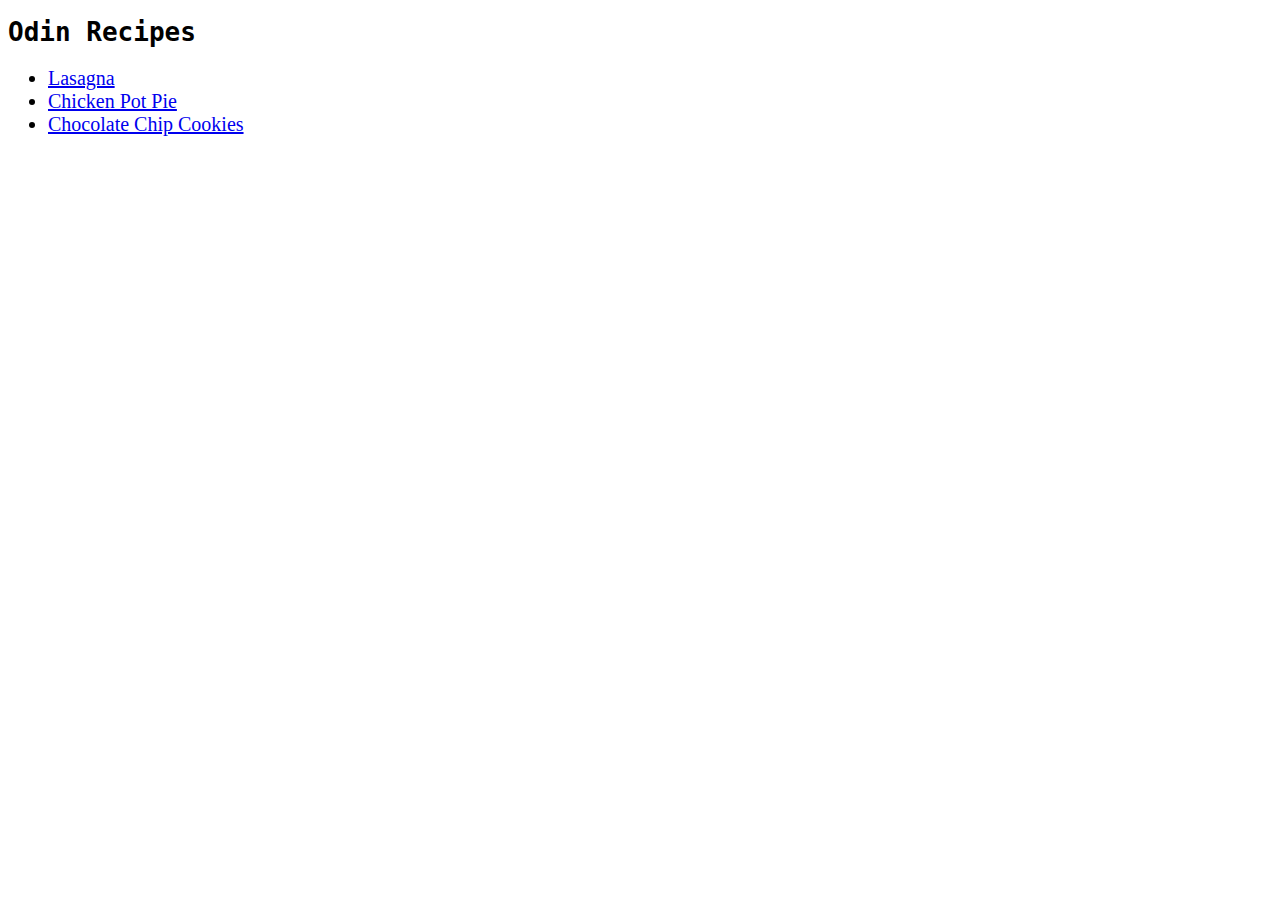
<file: index.html>
<!DOCTYPE html>
<html lang="en">
<head>
    <link rel="stylesheet" href="styles.css">
    <meta charset="UTF-8">
    <meta http-equiv="X-UA-Compatible" content="IE=edge">
    <meta name="viewport" content="width=device-width, initial-scale=1.0">
    <title>Odin Recipes</title>
</head>
<body>
    <h1>Odin Recipes</h1>
    <ul>
        <li><a href="lasagna.html">Lasagna</a></li>
        <li><a href="chicken_pot_pie.html">Chicken Pot Pie</a></li>
        <li><a href="chocolate_chip_cookies.html">Chocolate Chip Cookies</a></li>
    </ul>
</body>
</html>
</file>
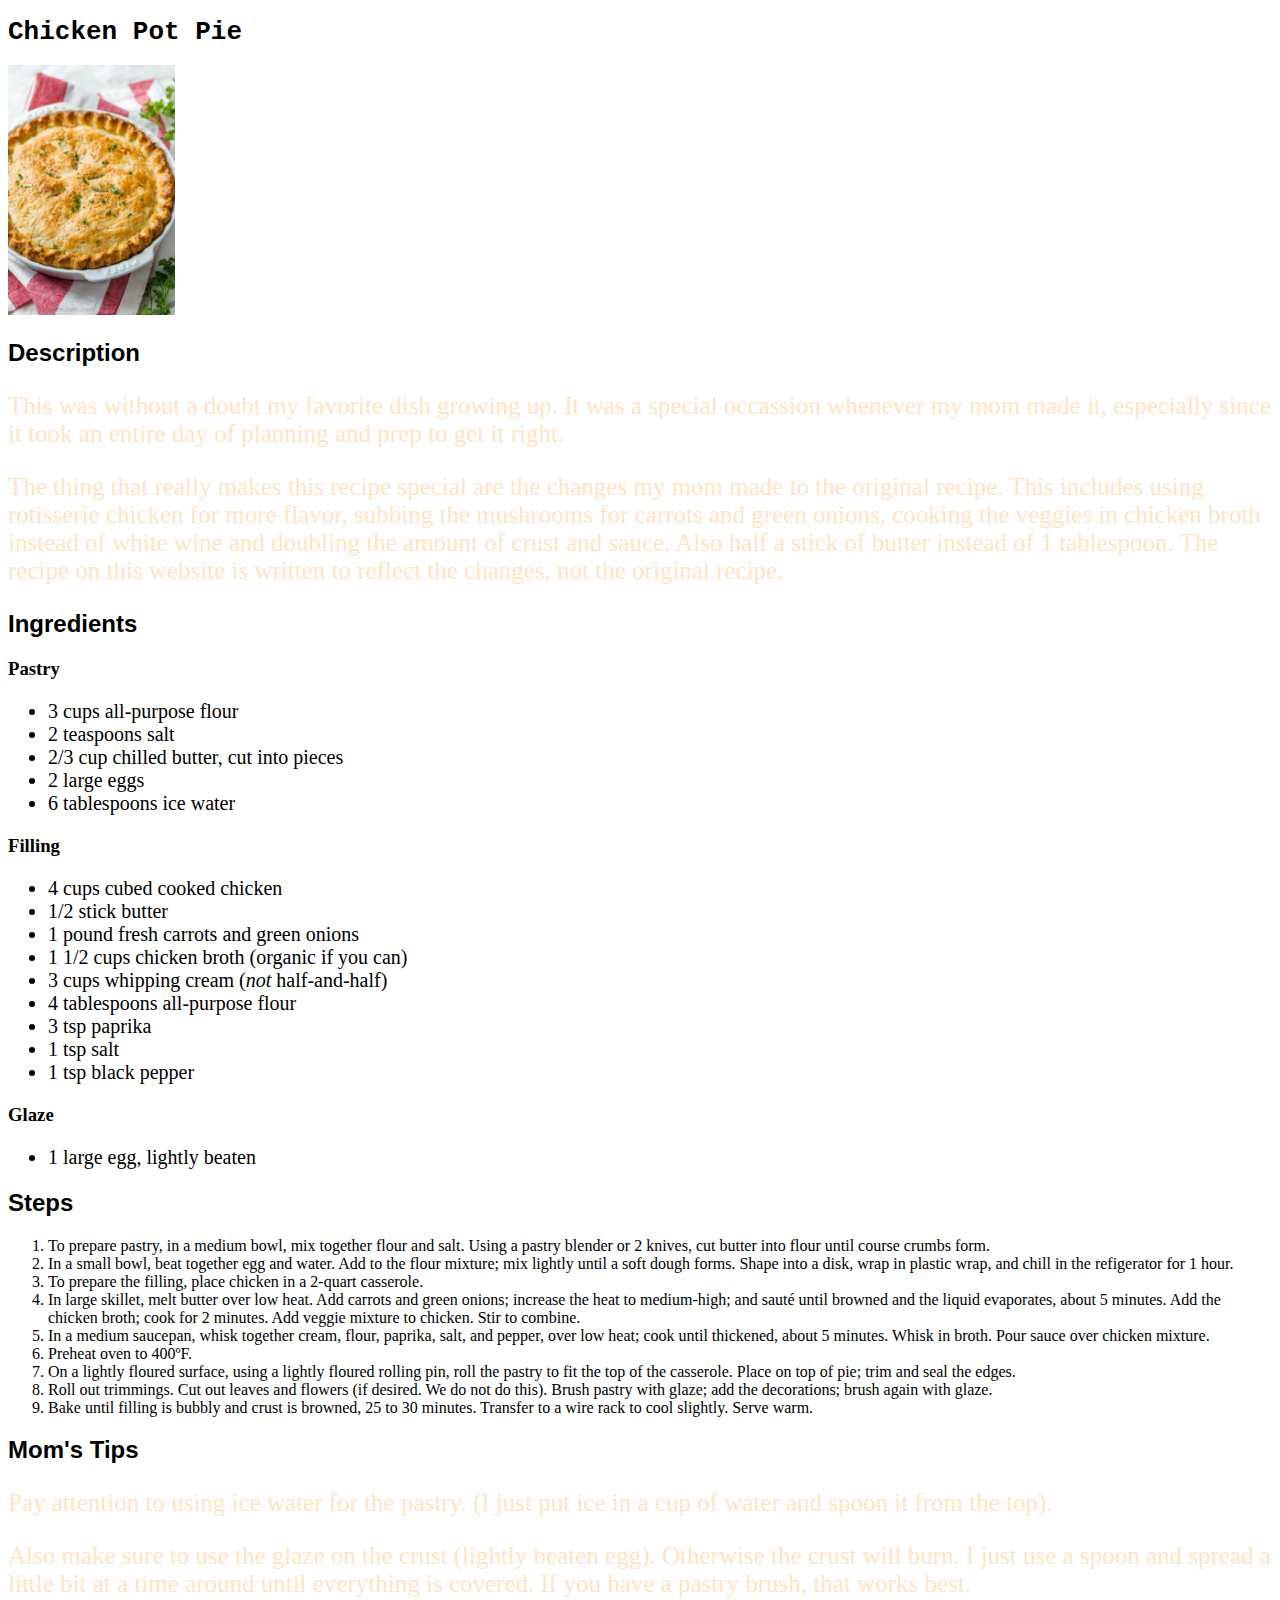
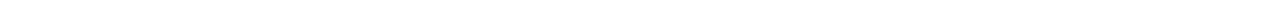
<file: chicken_pot_pie.html>
<!DOCTYPE html>
<html lang="en">
<head>
    <link rel="stylesheet" href="styles.css">
    <meta charset="UTF-8">
    <meta http-equiv="X-UA-Compatible" content="IE=edge">
    <meta name="viewport" content="width=device-width, initial-scale=1.0">
    <title>Chicken Pot Pie</title>
</head>
<body>
    <h1>Chicken Pot Pie</h1>
    <img src="pie.jpg" alt="A pretty good looking chicken pot pie">
    <h2>Description</h2>
    <p>This was without a doubt my favorite dish growing up. It was a special occassion whenever my mom made it, especially since it took an entire day of planning and prep to get it right.</p>
    <p>The thing that really makes this recipe special are the changes my mom made to the original recipe. This includes using rotisserie chicken for more flavor, subbing the mushrooms for carrots and green onions, cooking the veggies in chicken broth instead of white wine and doubling the amount of crust and sauce. Also half a stick of butter instead of 1 tablespoon. The recipe on this website is written to reflect the changes, not the original recipe.</p>
    <h2>Ingredients</h2>
    <h3>Pastry</h3>
    <ul>
        <li>3 cups all-purpose flour</li>
        <li>2 teaspoons salt</li>
        <li>2/3 cup chilled butter, cut into pieces</li>
        <li>2 large eggs</li>
        <li>6 tablespoons ice water</li>
    </ul>
    <h3>Filling</h3>
    <ul>
        <li>4 cups cubed cooked chicken</li>
        <li>1/2 stick butter</li>
        <li>1 pound fresh carrots and green onions</li>
        <li>1 1/2 cups chicken broth (organic if you can)</li>
        <li>3 cups whipping cream (<em>not</em> half-and-half)</li>
        <li>4 tablespoons all-purpose flour</li>
        <li>3 tsp paprika</li>
        <li>1 tsp salt</li>
        <li>1 tsp black pepper</li>
    </ul>
    <h3>Glaze</h3>
    <ul>
        <li>1 large egg, lightly beaten</li>
    </ul>
    <h2>Steps</h2>
    <ol>
        <li>To prepare pastry, in a medium bowl, mix together flour and salt. Using a pastry blender or 2 knives, cut butter into flour until course crumbs form.</li>
        <li>In a small bowl, beat together egg and water. Add to the flour mixture; mix lightly until a soft dough forms. Shape into a disk, wrap in plastic wrap, and chill in the refigerator for 1 hour.</li>
        <li>To prepare the filling, place chicken in a 2-quart casserole.</li>
        <li>In large skillet, melt butter over low heat. Add carrots and green onions; increase the heat to medium-high; and sauté until browned and the liquid evaporates, about 5 minutes. Add the chicken broth; cook for 2 minutes. Add veggie mixture to chicken. Stir to combine.</li>
        <li>In a medium saucepan, whisk together cream, flour, paprika, salt, and pepper, over low heat; cook until thickened, about 5 minutes. Whisk in broth. Pour sauce over chicken mixture.</li>
        <li>Preheat oven to 400ºF.</li>
        <li>On a lightly floured surface, using a lightly floured rolling pin, roll the pastry to fit the top of the casserole. Place on top of pie; trim and seal the edges.</li>
        <li>Roll out trimmings. Cut out leaves and flowers (if desired. We do not do this). Brush pastry with glaze; add the decorations; brush again with glaze.</li>
        <li>Bake until filling is bubbly and crust is browned, 25 to 30 minutes. Transfer to a wire rack to cool slightly. Serve warm.</li>
    </ol>
    <h2>Mom's Tips</h2>
    <p>Pay attention to using ice water for the pastry. (I just put ice in a cup of water and spoon it from the top).</p>
    <p>Also make sure to use the glaze on the crust (lightly beaten egg). Otherwise the crust will burn. I just use a spoon and spread a little bit at a time around until everything is covered. If you have a pastry brush, that works best.</p>
</body>
</html>
</file>
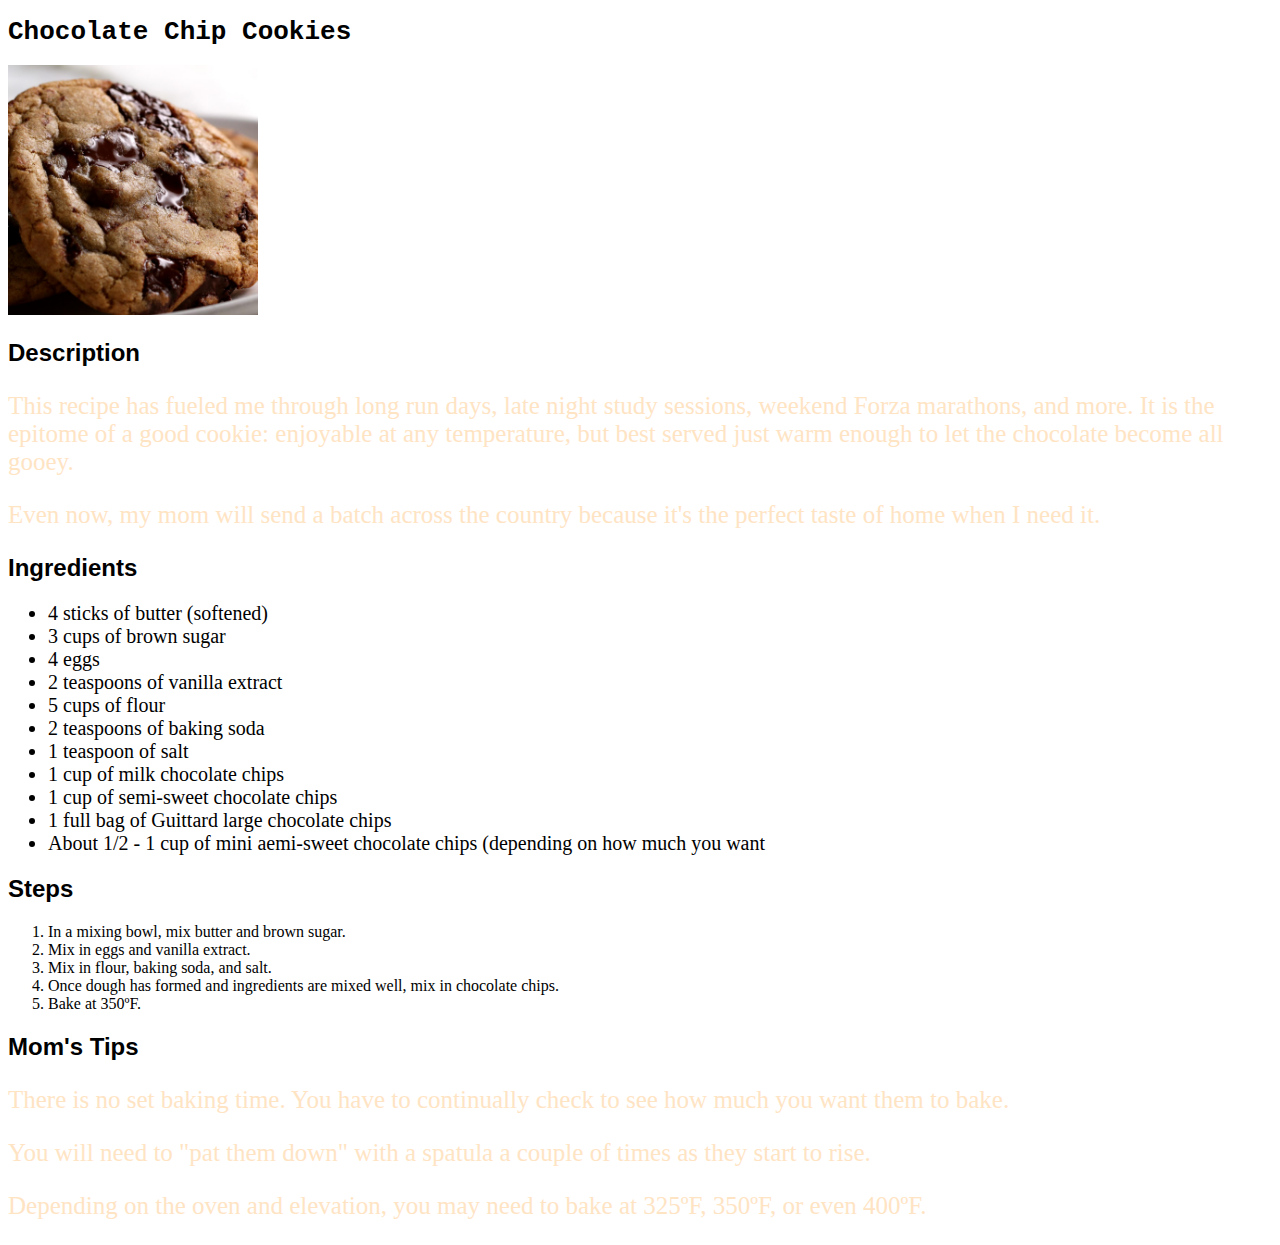
<file: chocolate_chip_cookies.html>
<!DOCTYPE html>
<html lang="en">
<head>
    <link rel="stylesheet" href="styles.css">
    <meta charset="UTF-8">
    <meta http-equiv="X-UA-Compatible" content="IE=edge">
    <meta name="viewport" content="width=device-width, initial-scale=1.0">
    <title>Chocolate Chip Cookies</title>
</head>
<body>
    <h1>Chocolate Chip Cookies</h1>
    <img src="cookies.jpg" alt="A piece of lasagna">
    <h2>Description</h2>
    <p>This recipe has fueled me through long run days, late night study sessions, weekend Forza marathons, and more. It is the epitome of a good cookie: enjoyable at any temperature, but best served just warm enough to let the chocolate become all gooey.</p>
    <p>Even now, my mom will send a batch across the country because it's the perfect taste of home when I need it.</p>
    <h2>Ingredients</h2>
    <ul>
        <li>4 sticks of butter (softened)</li>
        <li>3 cups of brown sugar</li>
        <li>4 eggs</li>
        <li>2 teaspoons of vanilla extract</li>
        <li>5 cups of flour</li>
        <li>2 teaspoons of baking soda</li>
        <li>1 teaspoon of salt</li>
        <li>1 cup of milk chocolate chips</li>
        <li>1 cup of semi-sweet chocolate chips</li>
        <li>1 full bag of Guittard large chocolate chips</li>
        <li>About 1/2 - 1 cup of mini aemi-sweet chocolate chips (depending on how much you want</li>
    </ul>
    <h2>Steps</h2>
    <ol>
        <li>In a mixing bowl, mix butter and brown sugar.</li>
        <li>Mix in eggs and vanilla extract.</li>
        <li>Mix in flour, baking soda, and salt.</li>
        <li>Once dough has formed and ingredients are mixed well, mix in chocolate chips.</li>
        <li>Bake at 350ºF.</li>
    </ol>
    <h2>Mom's Tips</h2>
    <p>There is no set baking time. You have to continually check to see how much you want them to bake.</p>
    <p>You will need to  "pat them down" with a spatula a couple of times as they start to rise.</p>
    <p>Depending on the oven and elevation, you may need to bake at 325ºF, 350ºF, or even 400ºF.</p>
</body>
</html>
</file>
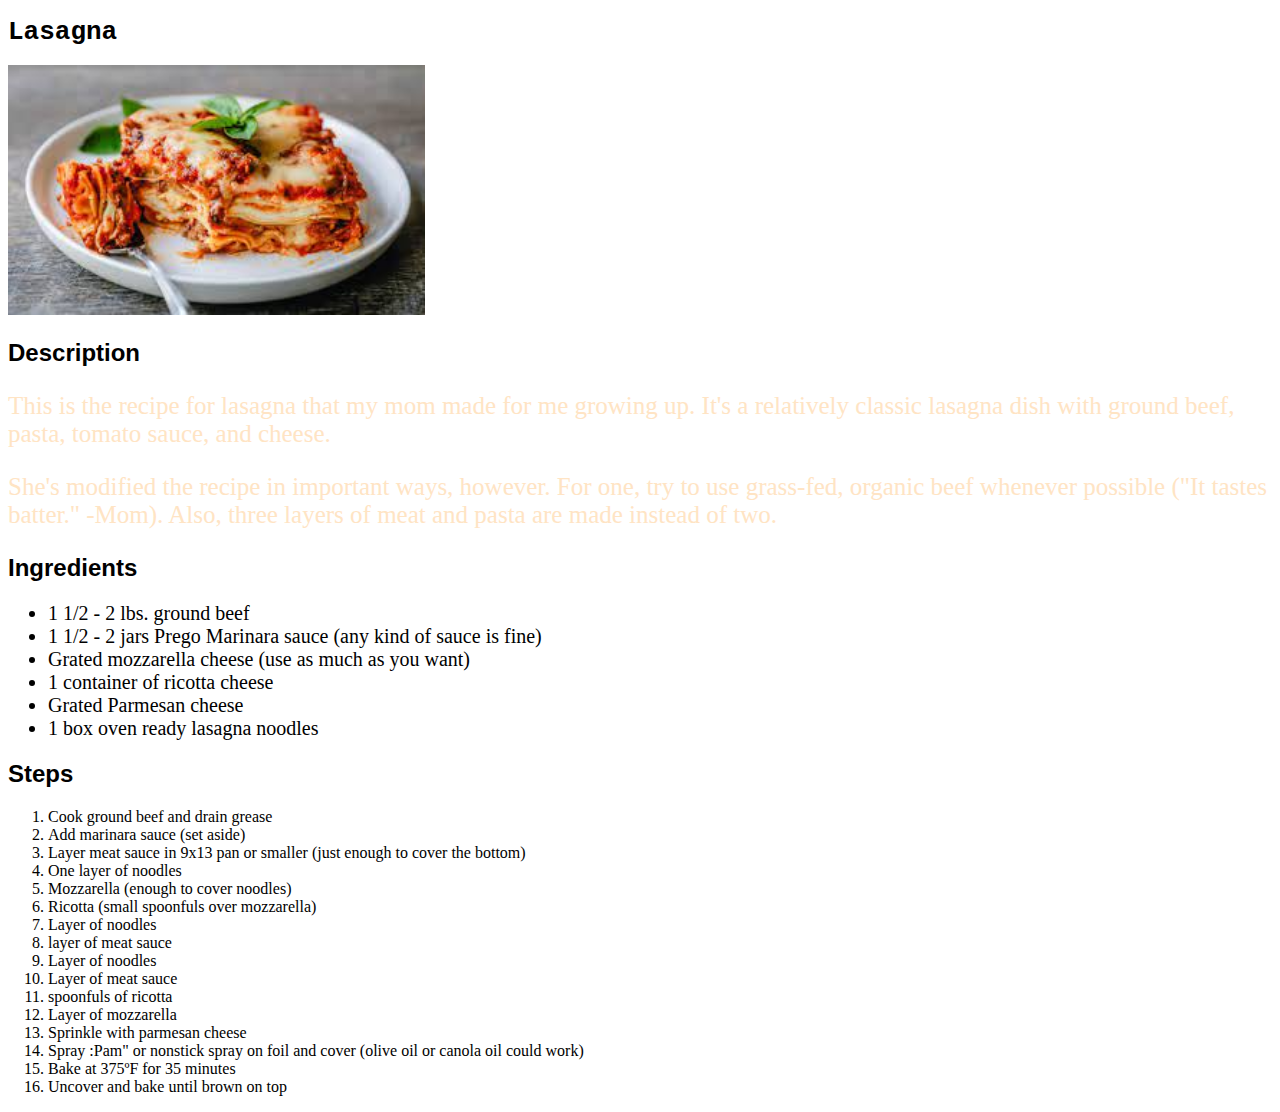
<file: lasagna.html>
<!DOCTYPE html>
<html lang="en">
<head>
    <link rel="stylesheet" href="styles.css">
    <meta charset="UTF-8">
    <meta http-equiv="X-UA-Compatible" content="IE=edge">
    <meta name="viewport" content="width=device-width, initial-scale=1.0">
    <title>Lasagna</title>
</head>
<body>
    <h1>Lasagna</h1>
    <img src="lasagna.jpg" alt="A piece of lasagna">
    <h2>Description</h2>
    <p>This is the recipe for lasagna that my mom made for me growing up. It's a relatively classic lasagna dish with ground beef, pasta, tomato sauce, and cheese.</p>
    <p>She's modified the recipe in important ways, however. For one, try to use grass-fed, organic beef whenever possible ("It tastes batter." -Mom). Also, three layers of meat and pasta are made instead of two.</p>
    <h2>Ingredients</h2>
    <ul>
        <li>1 1/2 - 2 lbs. ground beef</li>
        <li>1 1/2 - 2 jars Prego Marinara sauce (any kind of sauce is fine)</li>
        <li>Grated mozzarella cheese (use as much as you want)</li>
        <li>1 container of ricotta cheese</li>
        <li>Grated Parmesan cheese</li>
        <li>1 box oven ready lasagna noodles</li>
    </ul>
    <h2>Steps</h2>
    <ol>
        <li>Cook ground beef and drain grease</li>
        <li>Add marinara sauce (set aside)</li>
        <li>Layer meat sauce in 9x13 pan or smaller (just enough to cover the bottom)</li>
        <li>One layer of noodles</li>
        <li>Mozzarella (enough to cover noodles)</li>
        <li>Ricotta (small spoonfuls over mozzarella)</li>
        <li>Layer of noodles</li>
        <li>layer of meat sauce</li>
        <li>Layer of noodles</li>
        <li>Layer of meat sauce</li>
        <li>spoonfuls of ricotta</li>
        <li>Layer of mozzarella</li>
        <li>Sprinkle with parmesan cheese</li>
        <li>Spray :Pam" or nonstick spray on foil and cover (olive oil or canola oil could work)</li>
        <li>Bake at 375ºF for 35 minutes</li>
        <li>Uncover and bake until brown on top</li>
    </ol>
</body>
</html>
</file>
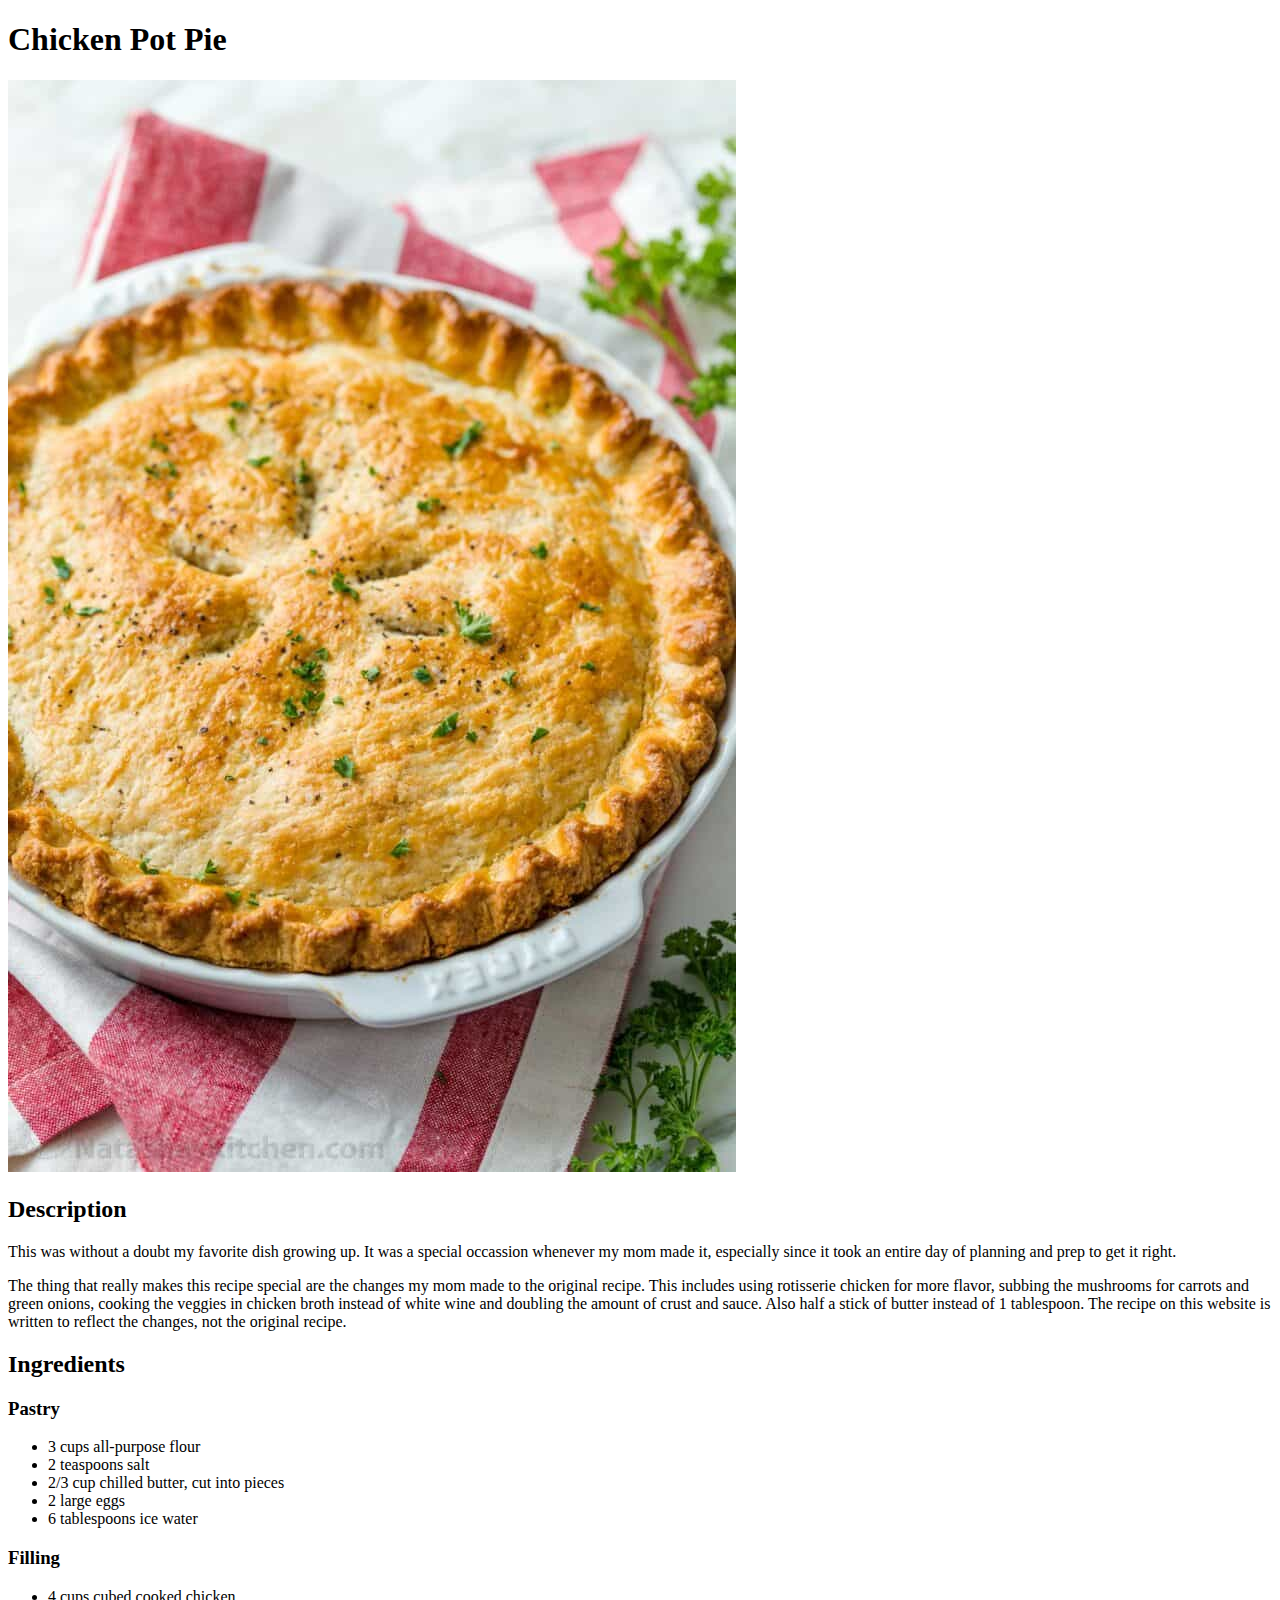
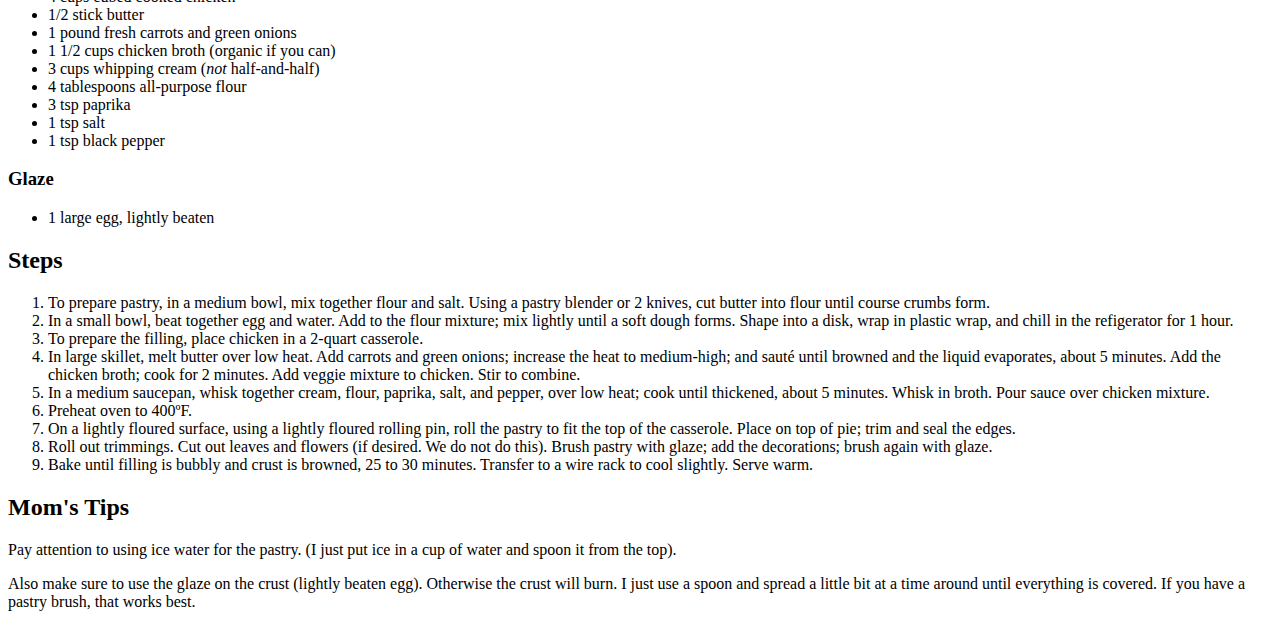
<file: recipes/chicken_pot_pie.html>
<!DOCTYPE html>
<html lang="en">
<head>
    <meta charset="UTF-8">
    <meta http-equiv="X-UA-Compatible" content="IE=edge">
    <meta name="viewport" content="width=device-width, initial-scale=1.0">
    <title>Chicken Pot Pie</title>
</head>
<body>
    <h1>Chicken Pot Pie</h1>
    <img src="../recipes/pie.jpg" alt="A pretty good looking chicken pot pie">
    <h2>Description</h2>
    <p>This was without a doubt my favorite dish growing up. It was a special occassion whenever my mom made it, especially since it took an entire day of planning and prep to get it right.</p>
    <p>The thing that really makes this recipe special are the changes my mom made to the original recipe. This includes using rotisserie chicken for more flavor, subbing the mushrooms for carrots and green onions, cooking the veggies in chicken broth instead of white wine and doubling the amount of crust and sauce. Also half a stick of butter instead of 1 tablespoon. The recipe on this website is written to reflect the changes, not the original recipe.</p>
    <h2>Ingredients</h2>
    <h3>Pastry</h3>
    <ul>
        <li>3 cups all-purpose flour</li>
        <li>2 teaspoons salt</li>
        <li>2/3 cup chilled butter, cut into pieces</li>
        <li>2 large eggs</li>
        <li>6 tablespoons ice water</li>
    </ul>
    <h3>Filling</h3>
    <ul>
        <li>4 cups cubed cooked chicken</li>
        <li>1/2 stick butter</li>
        <li>1 pound fresh carrots and green onions</li>
        <li>1 1/2 cups chicken broth (organic if you can)</li>
        <li>3 cups whipping cream (<em>not</em> half-and-half)</li>
        <li>4 tablespoons all-purpose flour</li>
        <li>3 tsp paprika</li>
        <li>1 tsp salt</li>
        <li>1 tsp black pepper</li>
    </ul>
    <h3>Glaze</h3>
    <ul>
        <li>1 large egg, lightly beaten</li>
    </ul>
    <h2>Steps</h2>
    <ol>
        <li>To prepare pastry, in a medium bowl, mix together flour and salt. Using a pastry blender or 2 knives, cut butter into flour until course crumbs form.</li>
        <li>In a small bowl, beat together egg and water. Add to the flour mixture; mix lightly until a soft dough forms. Shape into a disk, wrap in plastic wrap, and chill in the refigerator for 1 hour.</li>
        <li>To prepare the filling, place chicken in a 2-quart casserole.</li>
        <li>In large skillet, melt butter over low heat. Add carrots and green onions; increase the heat to medium-high; and sauté until browned and the liquid evaporates, about 5 minutes. Add the chicken broth; cook for 2 minutes. Add veggie mixture to chicken. Stir to combine.</li>
        <li>In a medium saucepan, whisk together cream, flour, paprika, salt, and pepper, over low heat; cook until thickened, about 5 minutes. Whisk in broth. Pour sauce over chicken mixture.</li>
        <li>Preheat oven to 400ºF.</li>
        <li>On a lightly floured surface, using a lightly floured rolling pin, roll the pastry to fit the top of the casserole. Place on top of pie; trim and seal the edges.</li>
        <li>Roll out trimmings. Cut out leaves and flowers (if desired. We do not do this). Brush pastry with glaze; add the decorations; brush again with glaze.</li>
        <li>Bake until filling is bubbly and crust is browned, 25 to 30 minutes. Transfer to a wire rack to cool slightly. Serve warm.</li>
    </ol>
    <h2>Mom's Tips</h2>
    <p>Pay attention to using ice water for the pastry. (I just put ice in a cup of water and spoon it from the top).</p>
    <p>Also make sure to use the glaze on the crust (lightly beaten egg). Otherwise the crust will burn. I just use a spoon and spread a little bit at a time around until everything is covered. If you have a pastry brush, that works best.</p>
</body>
</html>
</file>
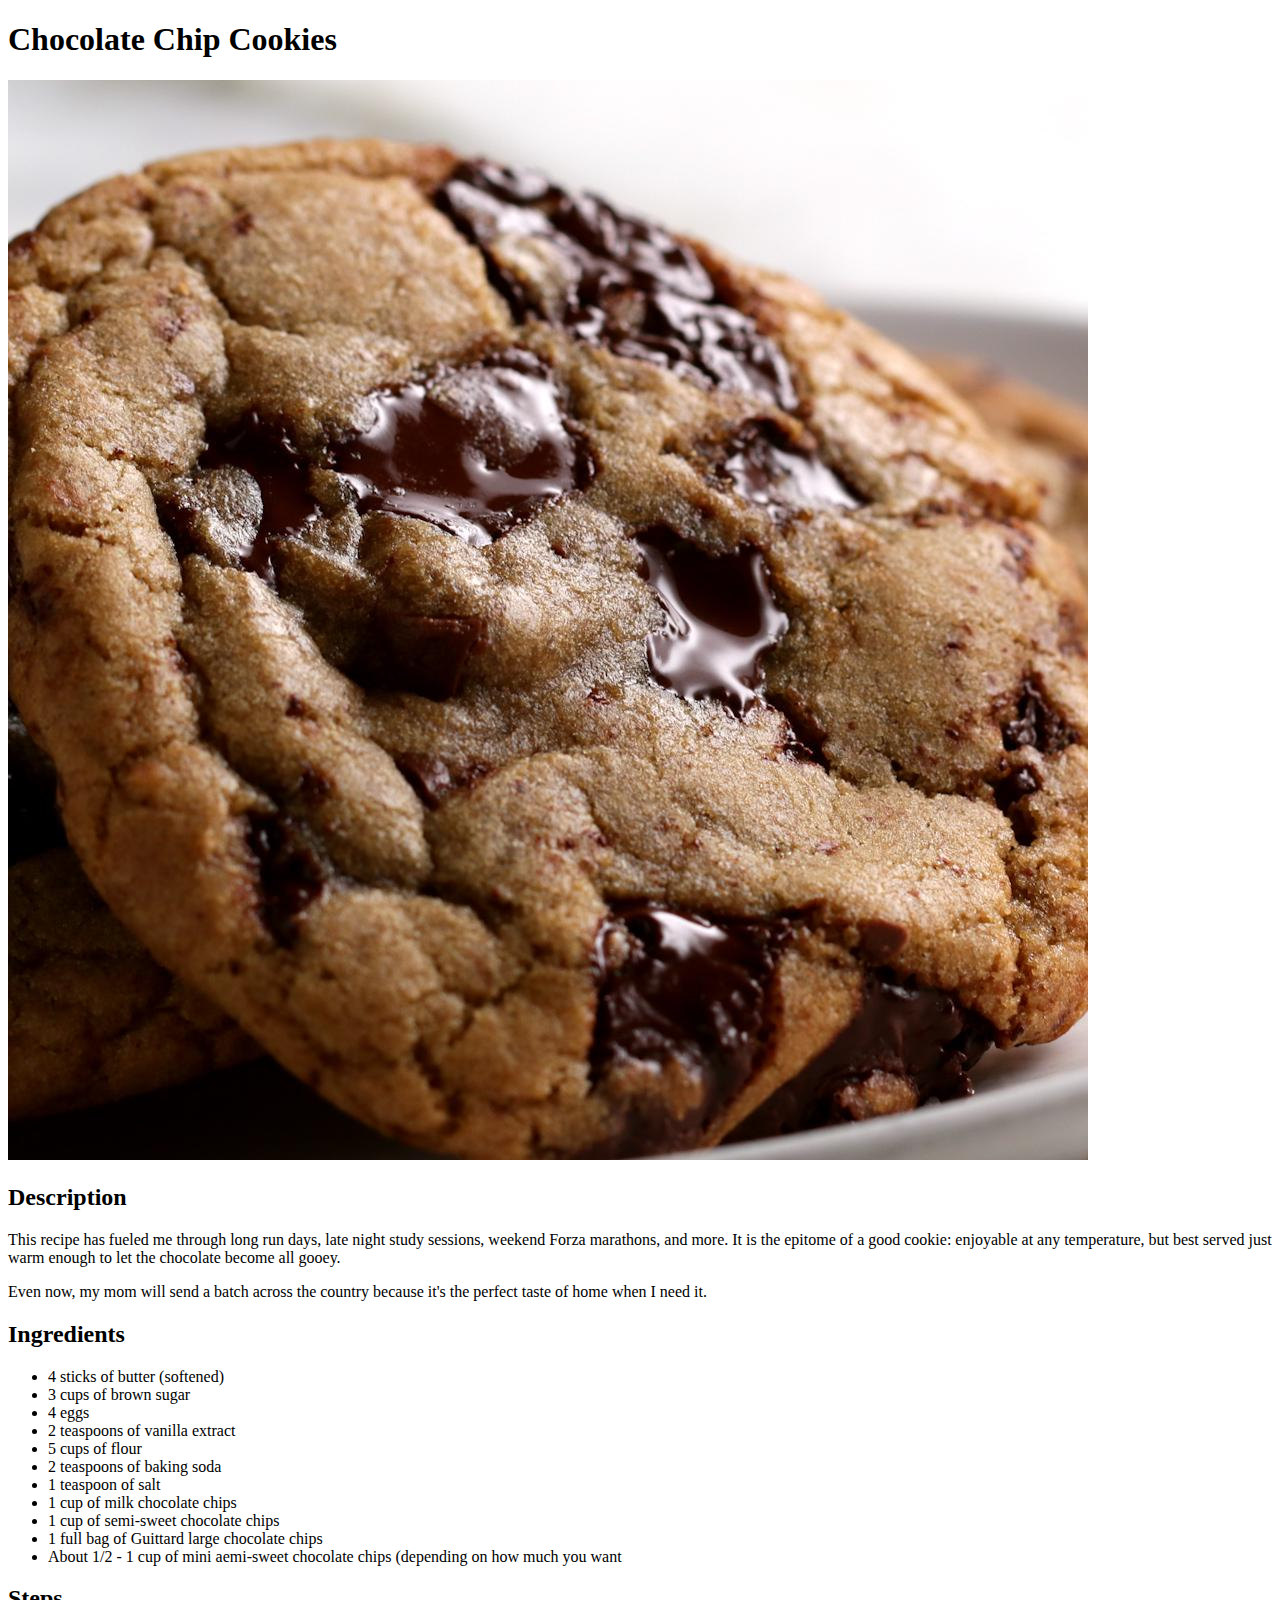
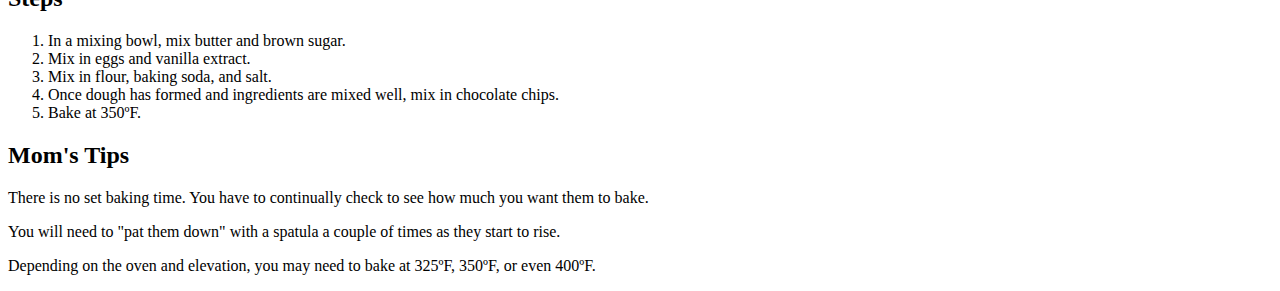
<file: recipes/chocolate_chip_cookies.html>
<!DOCTYPE html>
<html lang="en">
<head>
    <meta charset="UTF-8">
    <meta http-equiv="X-UA-Compatible" content="IE=edge">
    <meta name="viewport" content="width=device-width, initial-scale=1.0">
    <title>Chocolate Chip Cookies</title>
</head>
<body>
    <h1>Chocolate Chip Cookies</h1>
    <img src="../recipes/cookies.jpg" alt="A piece of lasagna">
    <h2>Description</h2>
    <p>This recipe has fueled me through long run days, late night study sessions, weekend Forza marathons, and more. It is the epitome of a good cookie: enjoyable at any temperature, but best served just warm enough to let the chocolate become all gooey.</p>
    <p>Even now, my mom will send a batch across the country because it's the perfect taste of home when I need it.</p>
    <h2>Ingredients</h2>
    <ul>
        <li>4 sticks of butter (softened)</li>
        <li>3 cups of brown sugar</li>
        <li>4 eggs</li>
        <li>2 teaspoons of vanilla extract</li>
        <li>5 cups of flour</li>
        <li>2 teaspoons of baking soda</li>
        <li>1 teaspoon of salt</li>
        <li>1 cup of milk chocolate chips</li>
        <li>1 cup of semi-sweet chocolate chips</li>
        <li>1 full bag of Guittard large chocolate chips</li>
        <li>About 1/2 - 1 cup of mini aemi-sweet chocolate chips (depending on how much you want</li>
    </ul>
    <h2>Steps</h2>
    <ol>
        <li>In a mixing bowl, mix butter and brown sugar.</li>
        <li>Mix in eggs and vanilla extract.</li>
        <li>Mix in flour, baking soda, and salt.</li>
        <li>Once dough has formed and ingredients are mixed well, mix in chocolate chips.</li>
        <li>Bake at 350ºF.</li>
    </ol>
    <h2>Mom's Tips</h2>
    <p>There is no set baking time. You have to continually check to see how much you want them to bake.</p>
    <p>You will need to  "pat them down" with a spatula a couple of times as they start to rise.</p>
    <p>Depending on the oven and elevation, you may need to bake at 325ºF, 350ºF, or even 400ºF.</p>
</body>
</html>
</file>
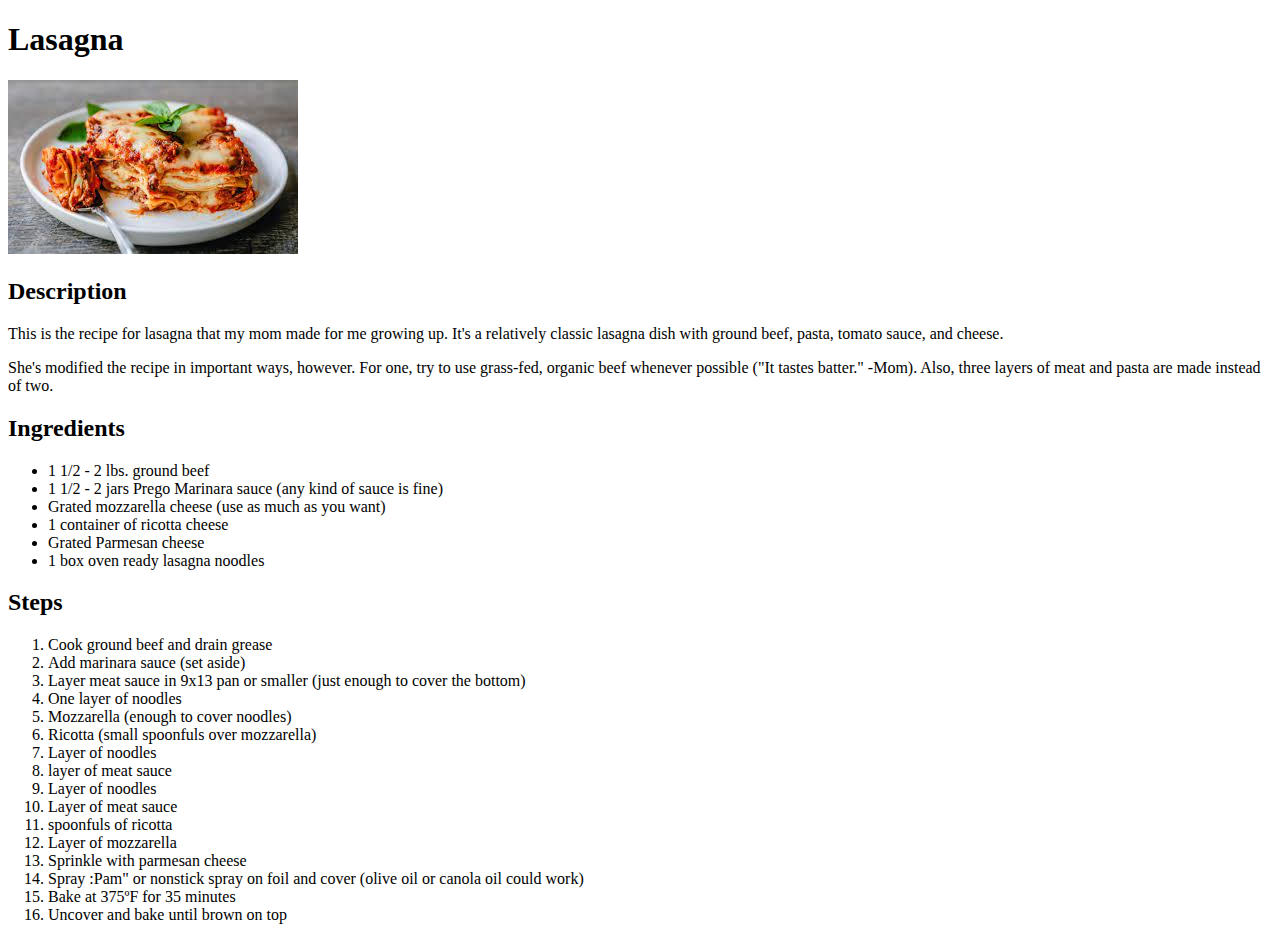
<file: recipes/lasagna.html>
<!DOCTYPE html>
<html lang="en">
<head>
    <meta charset="UTF-8">
    <meta http-equiv="X-UA-Compatible" content="IE=edge">
    <meta name="viewport" content="width=device-width, initial-scale=1.0">
    <title>Lasagna</title>
</head>
<body>
    <h1>Lasagna</h1>
    <img src="../recipes/lasagna.jpg" alt="A piece of lasagna">
    <h2>Description</h2>
    <p>This is the recipe for lasagna that my mom made for me growing up. It's a relatively classic lasagna dish with ground beef, pasta, tomato sauce, and cheese.</p>
    <p>She's modified the recipe in important ways, however. For one, try to use grass-fed, organic beef whenever possible ("It tastes batter." -Mom). Also, three layers of meat and pasta are made instead of two.</p>
    <h2>Ingredients</h2>
    <ul>
        <li>1 1/2 - 2 lbs. ground beef</li>
        <li>1 1/2 - 2 jars Prego Marinara sauce (any kind of sauce is fine)</li>
        <li>Grated mozzarella cheese (use as much as you want)</li>
        <li>1 container of ricotta cheese</li>
        <li>Grated Parmesan cheese</li>
        <li>1 box oven ready lasagna noodles</li>
    </ul>
    <h2>Steps</h2>
    <ol>
        <li>Cook ground beef and drain grease</li>
        <li>Add marinara sauce (set aside)</li>
        <li>Layer meat sauce in 9x13 pan or smaller (just enough to cover the bottom)</li>
        <li>One layer of noodles</li>
        <li>Mozzarella (enough to cover noodles)</li>
        <li>Ricotta (small spoonfuls over mozzarella)</li>
        <li>Layer of noodles</li>
        <li>layer of meat sauce</li>
        <li>Layer of noodles</li>
        <li>Layer of meat sauce</li>
        <li>spoonfuls of ricotta</li>
        <li>Layer of mozzarella</li>
        <li>Sprinkle with parmesan cheese</li>
        <li>Spray :Pam" or nonstick spray on foil and cover (olive oil or canola oil could work)</li>
        <li>Bake at 375ºF for 35 minutes</li>
        <li>Uncover and bake until brown on top</li>
    </ol>
</body>
</html>
</file>
<file: styles.css>
img {
    height: 250px;
    width: auto;
}
* {
    font-family: "Times New Roman";

}
p {
    font-size: 25px;
    font-weight: 450;
    color: bisque;
    background-color: transparent;

}

ul {
    font-size: 20px;
}

h1 {
    font-family: monospace;
}

h2 {
    font-family: "Helvetica";
}
</file>
